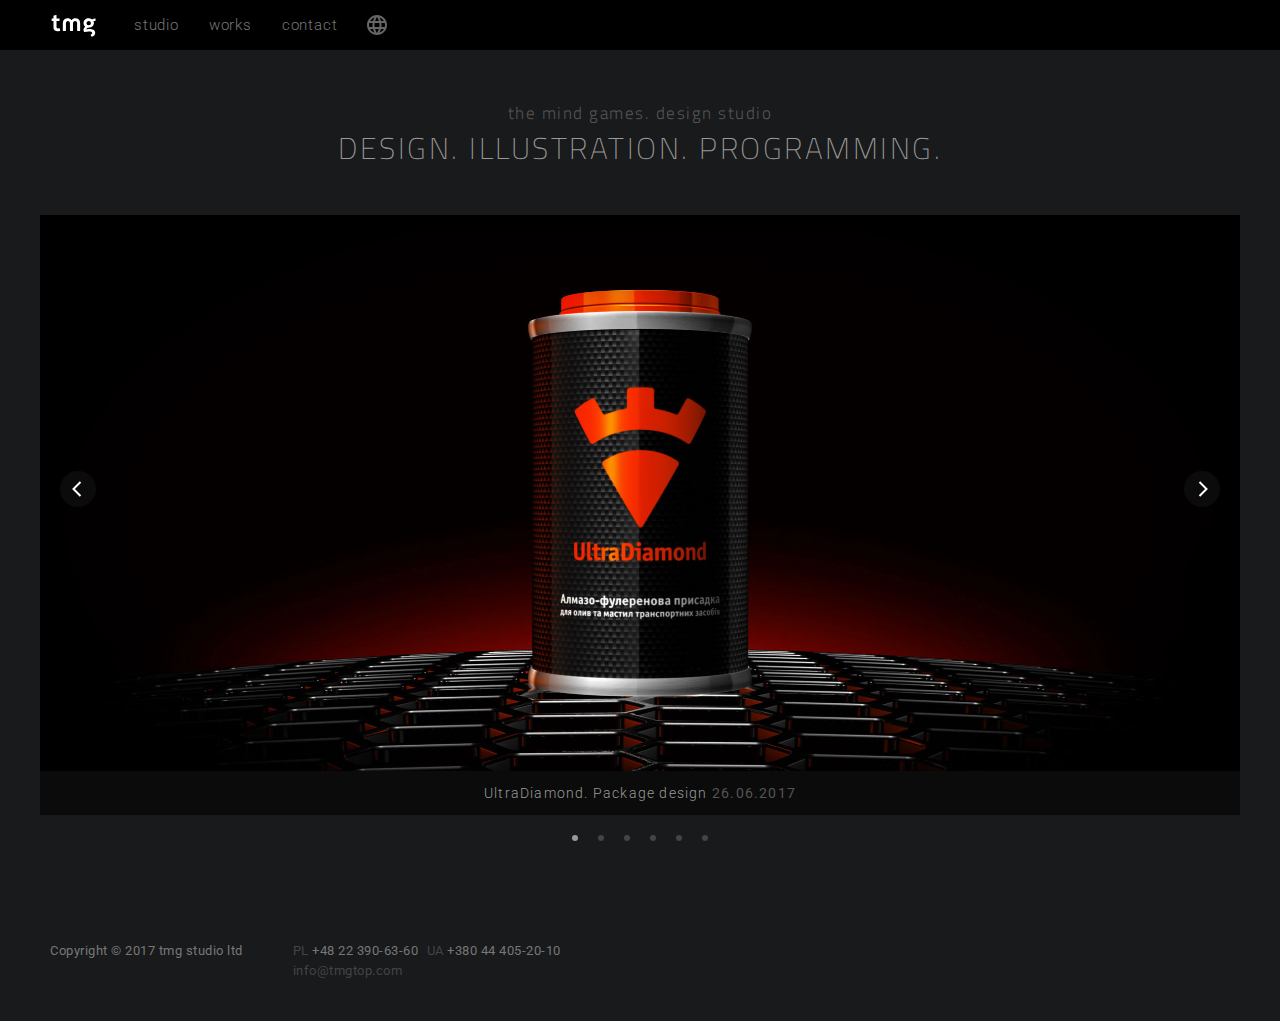
<file: index.html>
<!DOCTYPE html>
<html>

<head>
<title>tmg design studio. Design. Illustration. Programmong.</title>
<meta charset="utf-8">
<meta name="viewport" content="width=device-width, initial-scale=1.0">

<!-- styles -->
<link rel="stylesheet" type="text/css" href="css/main.css">
<link rel="stylesheet" type="text/css" href="css/media.css">

<!-- favicon -->

</head>

<body>

<!-- Top-bar block -->
<div class="top-bar">
	<a href="#" class="sandwich"><img src="images/sandwich.svg" alt="sandwich menu"></a>
	<a href="#" class="logo"><img src="images/logo.svg" class="logo" alt="logo"></a>
	<nav>
	<a href="#">studio</a> <a href="#">works</a> <a href="#">contact</a>
	</nav>
	<div class="lang"><svg><use xmlns:xlink="http://www.w3.org/1999/xlink" xlink:href="images/icons.svg#lang"></use></svg>
	<div class="lang-dropdown"><a href="#">PL</a><a href="">EN</a></div></div>
</div>


<!-- Company and directions -->
<div class="index-headers">
	<p class="studio">the mind games. <span>design studio</span></p>
	<p class="directions">Design. Illustration. Programming.</p>
</div>


<!-- Banner with works-->
<div class="container">
<div class="scrolling-works-banner">
<img src="images/pic.jpg" alt="image">
<a href="#"><div class="circle" style="left: 20px;"><img src="images/left-arrow.svg" alt="left arrow"></div></a>
<a href="#"><div class="circle" style="right: 20px;"><img src="images/right-arrow.svg" alt="right arrow"></div></a>
<p>UltraDiamond. Package design&nbsp;<span>26.06.2017</span></p>
</div>
<ul class="nav-markers">
<li class="selected"></li><li></li><li></li><li></li><li></li><li></li>
</ul>
</div>


<!-- Footer -->
<footer>
	<div class="copy">Copyright © 2017 tmg studio ltd</div>
	<div class="footer-contact"><span>PL</span> +48 22 390-63-60 <span>UA</span> +380 44 405-20-10<br>
	<a href="mailto:info@tmgtop.com">info@tmgtop.com</a>
	</div>
</footer>
</body>
</html>
</file>
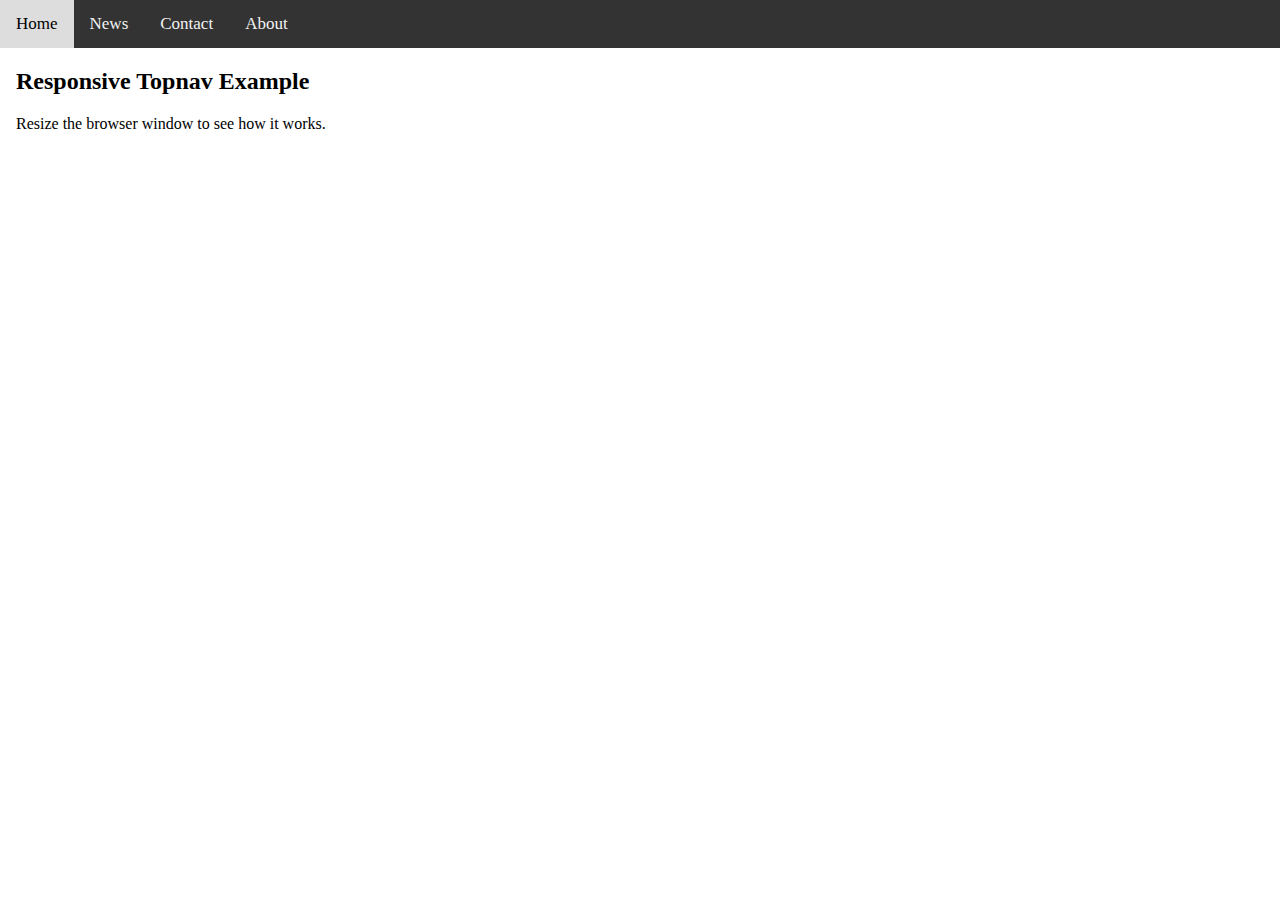
<file: test/resp-menu.html>
<!DOCTYPE html>
<html>
<head>
<style>
body {margin:0;}

.topnav {
  overflow: hidden;
  background-color: #333;
}

.topnav a {
  float: left;
  display: block;
  color: #f2f2f2;
  padding: 14px 16px;
  text-decoration: none;
  font-size: 17px;
}

.topnav a:hover {
  background-color: #ddd;
  color: black;
}

.topnav .icon {
  display: none;
}

@media screen and (max-width: 600px) {

  .topnav a:not(:first-child) {display: none;}
  .topnav a.icon {
    float: right;
    display: block;
 }   
  .topnav.responsive {position: relative;}
  .topnav.responsive .icon {
    position: absolute;
    right: 0;
    top: 0;
  }
  .topnav.responsive a {
    float: none;
    display: block;
    text-align: left;
  }

}
</style>
</head>
<body>

<div class="topnav" id="myTopnav">
  <a href="#home">Home</a>
  <a href="#news">News</a>
  <a href="#contact">Contact</a>
  <a href="#about">About</a>
  <a href="javascript:void(0);" style="font-size:15px;" class="icon" onclick="myFunction()">&#9776;</a>
</div>

<div style="padding-left:16px">
  <h2>Responsive Topnav Example</h2>
  <p>Resize the browser window to see how it works.</p>
</div>

<script>
function myFunction() {
    var x = document.getElementById("myTopnav");
    if (x.className === "topnav") {
        x.className += " responsive";
    } else {
        x.className = "topnav";
    }
}
</script>

</body>
</html>
</file>
<file: css/main.css>
/* Import Google Fonts */
@import url("https://fonts.googleapis.com/css?family=Roboto:100,300,400,500,700,900");
@import url("https://fonts.googleapis.com/css?family=Titillium+Web:200,300");
/* Fonts variables */
/* Flex with column direction */
/* Set fon mixin */
* {
  margin: 0;
  padding: 0; }

a {
  text-decoration: none; }

html {
  font-size: 10px;
  min-height: 100%;
  display: flex;
  flex-direction: column;
  -webkit-font-smoothing: antialiased; }

body {
  font-family: "Roboto", sans-serif;
  background-color: #191A1B;
  display: flex;
  flex-direction: column; }

.sandwich {
  display: none;
  width: 18px;
  height: 12px;
  fill: #777;
  opacity: 0.5; }

.top-bar {
  width: 100%;
  background-color: #000;
  height: 50px;
  display: flex;
  align-items: center;
  position: relative; }

.top-bar nav {
  float: left; }

.top-bar nav a {
  float: left;
  margin-right: 30px;
  color: #777;
  font-family: "Roboto", sans-serif;
  font-size: 1.5rem;
  font-weight: 300;
  letter-spacing: 0.08rem;
  line-height: normal;
  -webkit-font-smoothing: subpixel-antialiased; }

.top-bar nav a:hover {
  color: #ccc; }

.lang {
  position: relative;
  width: 20px;
  height: 20px; }

.lang svg {
  fill: #666;
  width: 20px;
  height: 20px; }

.lang svg:hover {
  cursor: pointer;
  fill: #bbb; }

.lang-dropdown {
  display: none;
  position: absolute;
  left: 20px;
  top: 5px;
  padding-left: 15px; }

.lang-dropdown a {
  color: #777;
  font-family: "Roboto", sans-serif;
  font-size: 1.3rem;
  font-weight: 400;
  letter-spacing: 0.1rem;
  line-height: 0;
  -webkit-font-smoothing: subpixel-antialiased;
  text-align: center;
  margin-right: 8px; }

.lang-dropdown a:hover {
  color: #ccc; }

.lang:hover .lang-dropdown {
  display: block; }

.logo {
  float: left;
  margin: 0 36px 0 50px; }

.logo img {
  margin: 0; }

.index-headers {
  text-align: center;
  margin: 50px auto;
  padding: 0 30px; }

.index-headers p.studio {
  font-family: "Titillium Web", sans-serif;
  font-size: 1.7rem;
  font-weight: 300;
  letter-spacing: 0.15rem;
  line-height: normal;
  color: #555; }

.index-headers p.directions {
  font-family: "Titillium Web", sans-serif;
  font-size: 3rem;
  font-weight: 200;
  letter-spacing: 0.25rem;
  line-height: 3.3rem;
  margin-top: 6px;
  color: #999;
  text-transform: uppercase; }

.container {
  width: 100%;
  flex-grow: 1; }

.scrolling-works-banner {
  max-width: 1200px;
  height: 600px;
  margin: 0 auto;
  position: relative; }

.scrolling-works-banner img {
  width: 100%;
  height: 100%;
  object-fit: cover; }

.scrolling-works-banner p {
  display: flex;
  justify-content: center;
  align-items: center;
  background-color: #0B0B0B;
  color: #999;
  font-family: "Roboto", sans-serif;
  font-size: 1.4rem;
  font-weight: 300;
  letter-spacing: 0.12rem;
  line-height: normal;
  position: absolute;
  bottom: 0;
  width: 100%;
  height: 44px;
  margin: 0; }

.scrolling-works-banner p span {
  color: #555;
  font-weight: 400; }

.circle {
  width: 36px;
  height: 36px;
  border-radius: 50%;
  background-color: rgba(22, 22, 22, 0.5);
  position: absolute;
  top: calc(50% - 44px);
  color: #fff;
  font-size: 200%;
  display: flex;
  justify-content: center;
  align-items: center; }

.circle:hover {
  background-color: #161616; }

.circle img {
  width: 22px;
  height: 22px; }

.nav-markers {
  margin: 20px auto 0;
  display: flex;
  width: 200px;
  justify-content: center;
  padding: 0; }

.nav-markers li {
  margin: 0 10px;
  padding: 0;
  font-size: 2rem;
  background-color: #444;
  width: 6px;
  height: 6px;
  border-radius: 50%;
  list-style-type: none; }

.nav-markers li.selected {
  background-color: #999; }

footer {
  height: 80px;
  width: 100%;
  color: #777;
  margin-top: 100px; }

footer div {
  float: left;
  margin-left: 50px;
  margin-bottom: 20px;
  font-size: 1.3rem;
  line-height: 2rem;
  letter-spacing: 0.05rem; }

footer div a, footer div span {
  color: #444; }

footer div span:not(:first-child) {
  margin-left: 5px; }

footer div a:hover {
  color: #ccc; }
</file>
<file: css/media.css>
@media only screen and (max-width: 430px) {
  .index-headers {
    margin: 30px auto; }

  .index-headers p.studio {
    font-size: 1.4rem; }

  .index-headers p.studio span {
    display: none; }

  .index-headers p.directions {
    font-size: 2.2rem;
    line-height: 2.2rem; } }
@media only screen and (max-width: 500px) {
  .top-bar nav {
    display: none; }

  .top-bar {
    justify-content: space-between; }

  .sandwich {
    display: block;
    margin-left: 16px; }

  .lang {
    margin-right: 16px; }

  .lang-dropdown {
    left: auto;
    right: 10px;
    padding-right: 15px; }

  .circle {
    display: none; } }
@media only screen and (max-width: 700px) {
  .copy {
    display: none; }

  .scrolling-works-banner {
    height: 500px; }

  .footer-contact {
    display: block;
    text-align: center;
    margin: 0 auto;
    float: none; } }
</file>
